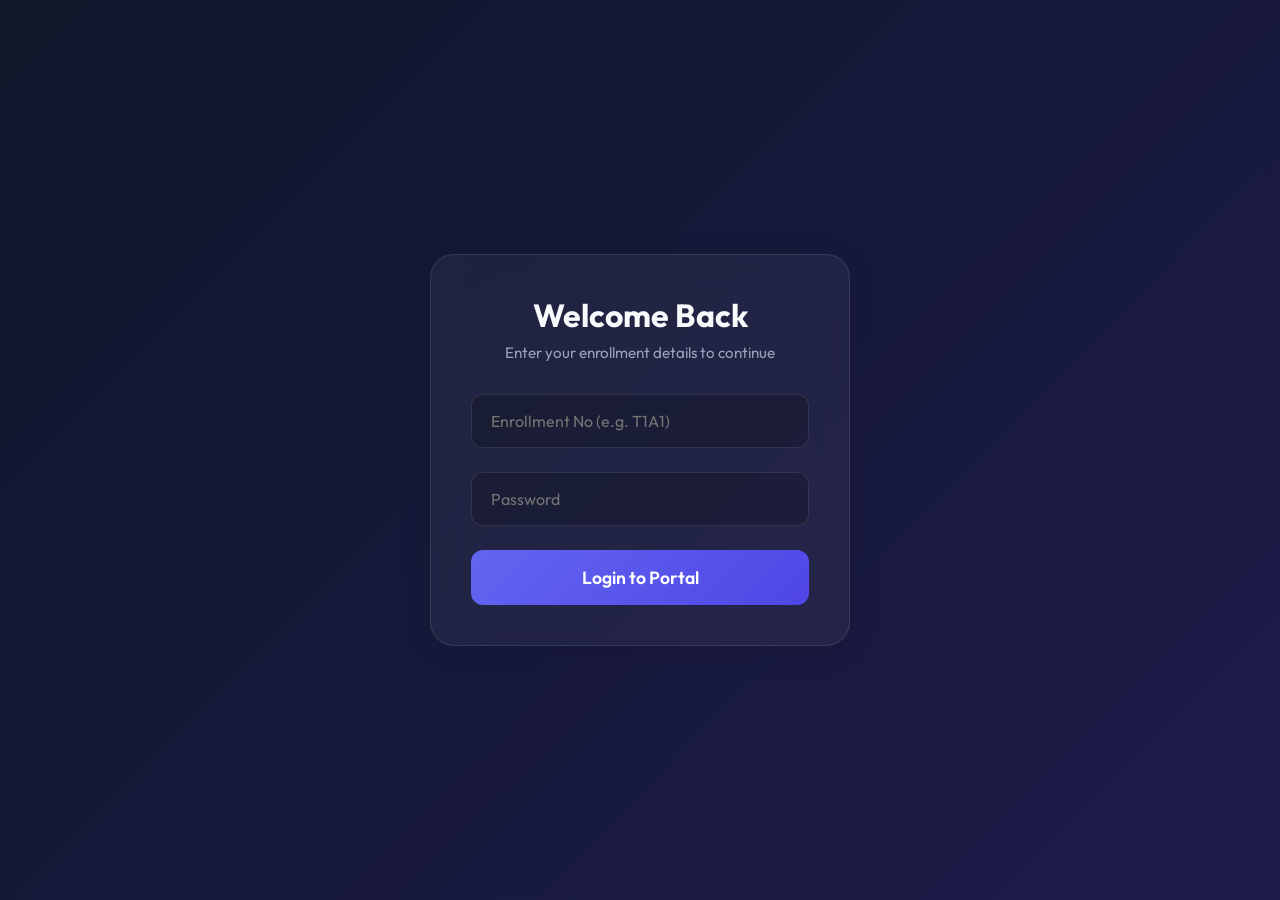
<file: student_render/index.html>
<!DOCTYPE html>
<html lang="en">
<head>
    <meta charset="UTF-8">
    <meta name="viewport" content="width=device-width, initial-scale=1.0">
    <title>Student Login | Attendance Portal</title>
    <link rel="stylesheet" href="styles.css">
    <meta name="description" content="Secure login for student attendance portal.">
</head>
<body>
    <div class="glass-panel">
        <h1>Welcome Back</h1>
        <p class="subtitle">Enter your enrollment details to continue</p>
        
        <form id="login-form">
            <input type="text" id="enrollment" class="glass-input" placeholder="Enrollment No (e.g. T1A1)" required>
            <input type="password" id="password" class="glass-input" placeholder="Password" required>
            
            <button type="submit" class="glass-btn">Login to Portal</button>
        </form>
    </div>

    <script>
        document.getElementById('login-form').addEventListener('submit', (e) => {
            e.preventDefault();
            const enrollment = document.getElementById('enrollment').value;
            // Store locally for next pages
            localStorage.setItem('student_enrollment', enrollment.toUpperCase());
            // Animate out and redirect
            document.querySelector('.glass-panel').style.opacity = '0';
            document.querySelector('.glass-panel').style.transform = 'translateY(-20px)';
            document.querySelector('.glass-panel').style.transition = 'all 0.4s ease';
            
            setTimeout(() => {
                window.location.href = 'scanner.html';
            }, 400);
        });
    </script>
</body>
</html>
</file>
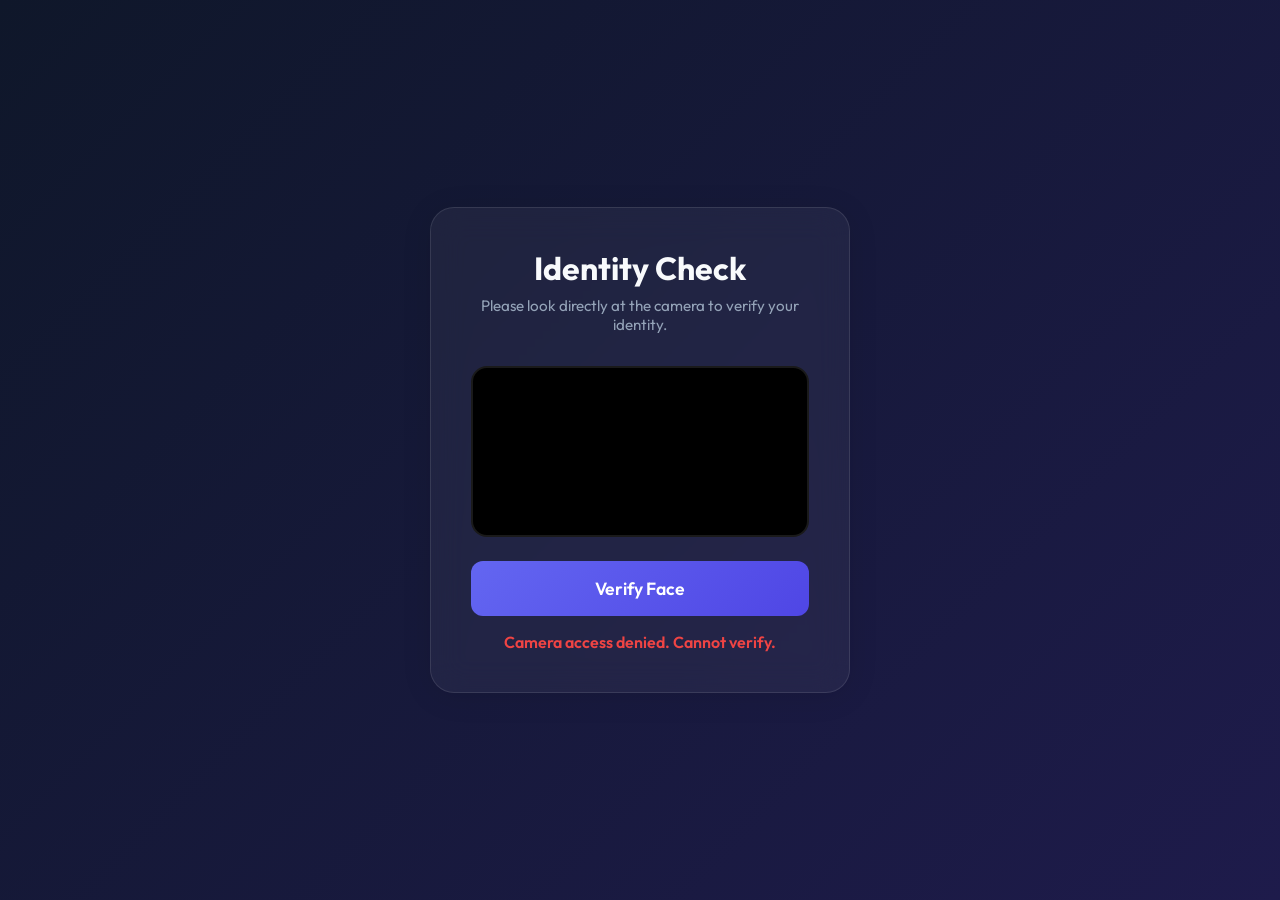
<file: student_render/face_verification.html>
<!DOCTYPE html>
<html lang="en">
<head>
    <meta charset="UTF-8">
    <meta name="viewport" content="width=device-width, initial-scale=1.0">
    <title>Face Verification | Attendance Portal</title>
    <link rel="stylesheet" href="styles.css">
    <meta name="description" content="Secure face verification.">
</head>
<body>
    <div class="glass-panel">
        <h1>Identity Check</h1>
        <p class="subtitle">Please look directly at the camera to verify your identity.</p>
        
        <div class="webcam-container">
            <video id="video" autoplay playsinline></video>
            <div class="scan-line" id="scan-line"></div>
        </div>

        <button id="capture-btn" class="glass-btn">Verify Face</button>
        <div id="result" style="text-align: center; margin-top: 1rem; font-weight: 600; display: none;"></div>
        
        <canvas id="canvas" style="display: none;"></canvas>
    </div>

    <script>
        const video = document.getElementById('video');
        const captureBtn = document.getElementById('capture-btn');
        const scanLine = document.getElementById('scan-line');
        const result = document.getElementById('result');
        const canvas = document.getElementById('canvas');

        // Access webcam
        async function initCamera() {
            try {
                const stream = await navigator.mediaDevices.getUserMedia({ video: true });
                video.srcObject = stream;
            } catch (err) {
                result.style.display = 'block';
                result.style.color = '#ef4444';
                result.innerText = "Camera access denied. Cannot verify.";
                captureBtn.disabled = true;
            }
        }

        initCamera();

        captureBtn.addEventListener('click', () => {
            scanLine.style.display = 'block';
            captureBtn.innerText = "Verifying...";
            captureBtn.disabled = true;

            // Simulate capture and API call
            setTimeout(() => {
                const context = canvas.getContext('2d');
                canvas.width = video.videoWidth;
                canvas.height = video.videoHeight;
                context.drawImage(video, 0, 0, canvas.width, canvas.height);
                
                // Get image data
                const imageData = canvas.toDataURL('image/jpeg');
                
                // Stop camera
                const stream = video.srcObject;
                const tracks = stream.getTracks();
                tracks.forEach(track => track.stop());

                scanLine.style.display = 'none';
                
                // Show success (Replace with actual backend call)
                result.style.display = 'block';
                result.style.color = '#4ade80';
                result.innerText = "Attendance Marked Successfully! ✅";
                
                captureBtn.innerText = "Verified";
                captureBtn.style.background = "#4ade80";
                
            }, 3000); // Simulate 3s processing
        });
    </script>
</body>
</html>
</file>
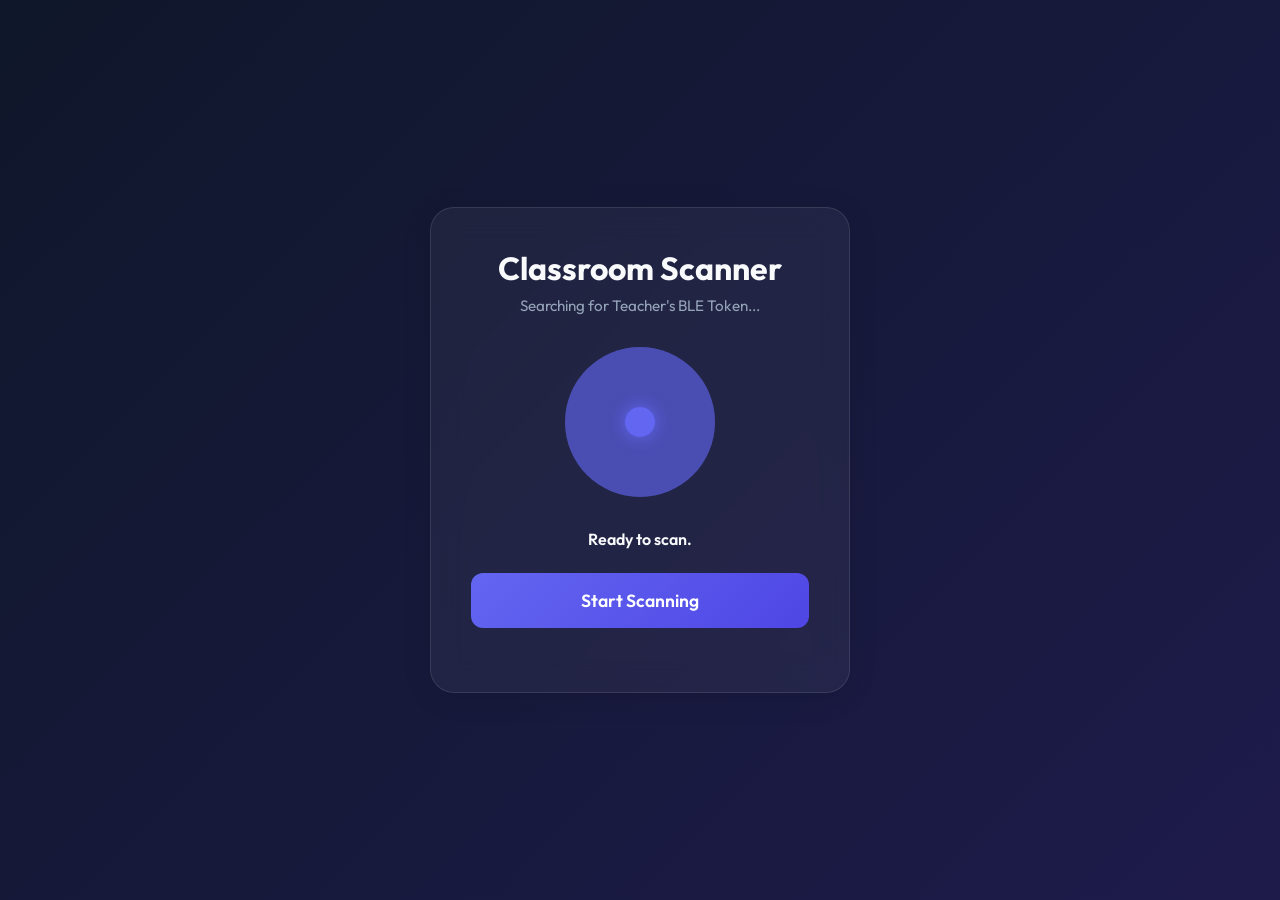
<file: student_render/scanner.html>
<!DOCTYPE html>
<html lang="en">
<head>
    <meta charset="UTF-8">
    <meta name="viewport" content="width=device-width, initial-scale=1.0">
    <title>BLE Scanner | Attendance Portal</title>
    <link rel="stylesheet" href="styles.css">
    <meta name="description" content="Scan classroom BLE tokens.">
</head>
<body>
    <div class="glass-panel">
        <h1>Classroom Scanner</h1>
        <p class="subtitle">Searching for Teacher's BLE Token...</p>
        
        <div class="radar-container" id="radar">
            <div class="radar-pulse"></div>
            <div class="radar-pulse"></div>
            <div class="radar-dot"></div>
        </div>

        <div id="status-text" style="text-align: center; color: var(--text-main); margin-bottom: 1.5rem; font-weight: 600;">
            Ready to scan.
        </div>
        
        <button id="scan-btn" class="glass-btn">Start Scanning</button>
        
        <div class="nav-links">
            <a href="face_verification.html" id="next-link" style="display: none;">Proceed to Face Verification ➔</a>
        </div>
    </div>

    <script>
        const scanBtn = document.getElementById('scan-btn');
        const statusText = document.getElementById('status-text');
        const nextLink = document.getElementById('next-link');

        scanBtn.addEventListener('click', async () => {
            try {
                statusText.innerText = "Requesting Bluetooth access...";
                // Use Web Bluetooth API to request a device (Filters can be adjusted)
                const device = await navigator.bluetooth.requestDevice({
                    acceptAllDevices: true,
                    // optionalServices: ['battery_service'] // Add specific service UUID if known
                });
                
                statusText.style.color = '#4ade80';
                statusText.innerText = `Found Token Device: ${device.name || 'Unknown Device'}`;
                
                // Store token/device info locally
                localStorage.setItem('ble_token_detected', 'true');
                
                scanBtn.style.display = 'none';
                nextLink.style.display = 'inline-block';
                document.getElementById('radar').style.transform = 'scale(0.8)';
                document.getElementById('radar').style.transition = 'transform 0.5s';
                
            } catch (error) {
                statusText.style.color = '#ef4444';
                statusText.innerText = "Scan failed or cancelled.";
                console.error(error);
            }
        });
    </script>
</body>
</html>
</file>
<file: student_render/styles.css>
@import url('https://fonts.googleapis.com/css2?family=Outfit:wght@300;400;600;700&display=swap');

:root {
    --primary: #6366f1;
    --primary-hover: #4f46e5;
    --bg-gradient-start: #0f172a;
    --bg-gradient-end: #1e1b4b;
    --glass-bg: rgba(255, 255, 255, 0.05);
    --glass-border: rgba(255, 255, 255, 0.1);
    --text-main: #f8fafc;
    --text-muted: #94a3b8;
}

* {
    margin: 0;
    padding: 0;
    box-sizing: border-box;
}

body {
    font-family: 'Outfit', sans-serif;
    background: linear-gradient(135deg, var(--bg-gradient-start), var(--bg-gradient-end));
    color: var(--text-main);
    min-height: 100vh;
    display: flex;
    flex-direction: column;
    align-items: center;
    justify-content: center;
    overflow-x: hidden;
}

/* Glassmorphism Utilities */
.glass-panel {
    background: var(--glass-bg);
    backdrop-filter: blur(16px);
    -webkit-backdrop-filter: blur(16px);
    border: 1px solid var(--glass-border);
    border-radius: 24px;
    box-shadow: 0 4px 30px rgba(0, 0, 0, 0.1);
    padding: 2.5rem;
    width: 100%;
    max-width: 420px;
    animation: slideUp 0.6s cubic-bezier(0.16, 1, 0.3, 1);
}

.glass-input {
    width: 100%;
    background: rgba(0, 0, 0, 0.2);
    border: 1px solid rgba(255, 255, 255, 0.1);
    border-radius: 12px;
    padding: 1rem 1.2rem;
    color: white;
    font-size: 1rem;
    font-family: 'Outfit', sans-serif;
    transition: all 0.3s ease;
    margin-bottom: 1.5rem;
}

.glass-input:focus {
    outline: none;
    border-color: var(--primary);
    box-shadow: 0 0 15px rgba(99, 102, 241, 0.3);
}

.glass-btn {
    width: 100%;
    background: linear-gradient(135deg, var(--primary), var(--primary-hover));
    border: none;
    border-radius: 12px;
    padding: 1rem;
    color: white;
    font-size: 1.1rem;
    font-weight: 600;
    cursor: pointer;
    transition: transform 0.2s, box-shadow 0.2s;
    font-family: 'Outfit', sans-serif;
}

.glass-btn:hover {
    transform: translateY(-2px);
    box-shadow: 0 10px 20px rgba(99, 102, 241, 0.4);
}

.glass-btn:active {
    transform: translateY(0);
}

/* Radar Animation for Bluetooth */
.radar-container {
    position: relative;
    width: 150px;
    height: 150px;
    margin: 2rem auto;
    display: flex;
    align-items: center;
    justify-content: center;
}

.radar-dot {
    width: 30px;
    height: 30px;
    background: var(--primary);
    border-radius: 50%;
    z-index: 10;
    box-shadow: 0 0 15px var(--primary);
}

.radar-pulse {
    position: absolute;
    width: 100%;
    height: 100%;
    background: rgba(99, 102, 241, 0.4);
    border-radius: 50%;
    animation: pulse 2s infinite cubic-bezier(0.215, 0.61, 0.355, 1);
}

.radar-pulse:nth-child(2) {
    animation-delay: 0.6s;
}

/* Animations */
@keyframes slideUp {
    from { opacity: 0; transform: translateY(40px); }
    to { opacity: 1; transform: translateY(0); }
}

@keyframes pulse {
    0% { transform: scale(0.2); opacity: 1; }
    100% { transform: scale(2); opacity: 0; }
}

/* Webcam Container */
.webcam-container {
    width: 100%;
    border-radius: 16px;
    overflow: hidden;
    position: relative;
    border: 2px solid rgba(255, 255, 255, 0.1);
    margin-bottom: 1.5rem;
    background: #000;
}

.webcam-container video {
    width: 100%;
    display: block;
    transform: scaleX(-1); /* Mirror effect */
}

.scan-line {
    position: absolute;
    top: 0;
    left: 0;
    width: 100%;
    height: 4px;
    background: rgba(99, 102, 241, 0.8);
    box-shadow: 0 0 10px var(--primary);
    animation: scanLine 3s infinite linear;
    display: none;
}

@keyframes scanLine {
    0% { top: 0; }
    50% { top: 100%; }
    100% { top: 0; }
}

/* Typography */
h1 {
    font-size: 2rem;
    font-weight: 700;
    margin-bottom: 0.5rem;
    text-align: center;
}

p.subtitle {
    text-align: center;
    color: var(--text-muted);
    margin-bottom: 2rem;
    font-size: 0.95rem;
}

.nav-links {
    margin-top: 1.5rem;
    text-align: center;
}

.nav-links a {
    color: var(--primary);
    text-decoration: none;
    font-weight: 600;
    transition: color 0.2s;
}

.nav-links a:hover {
    color: #818cf8;
}
</file>
